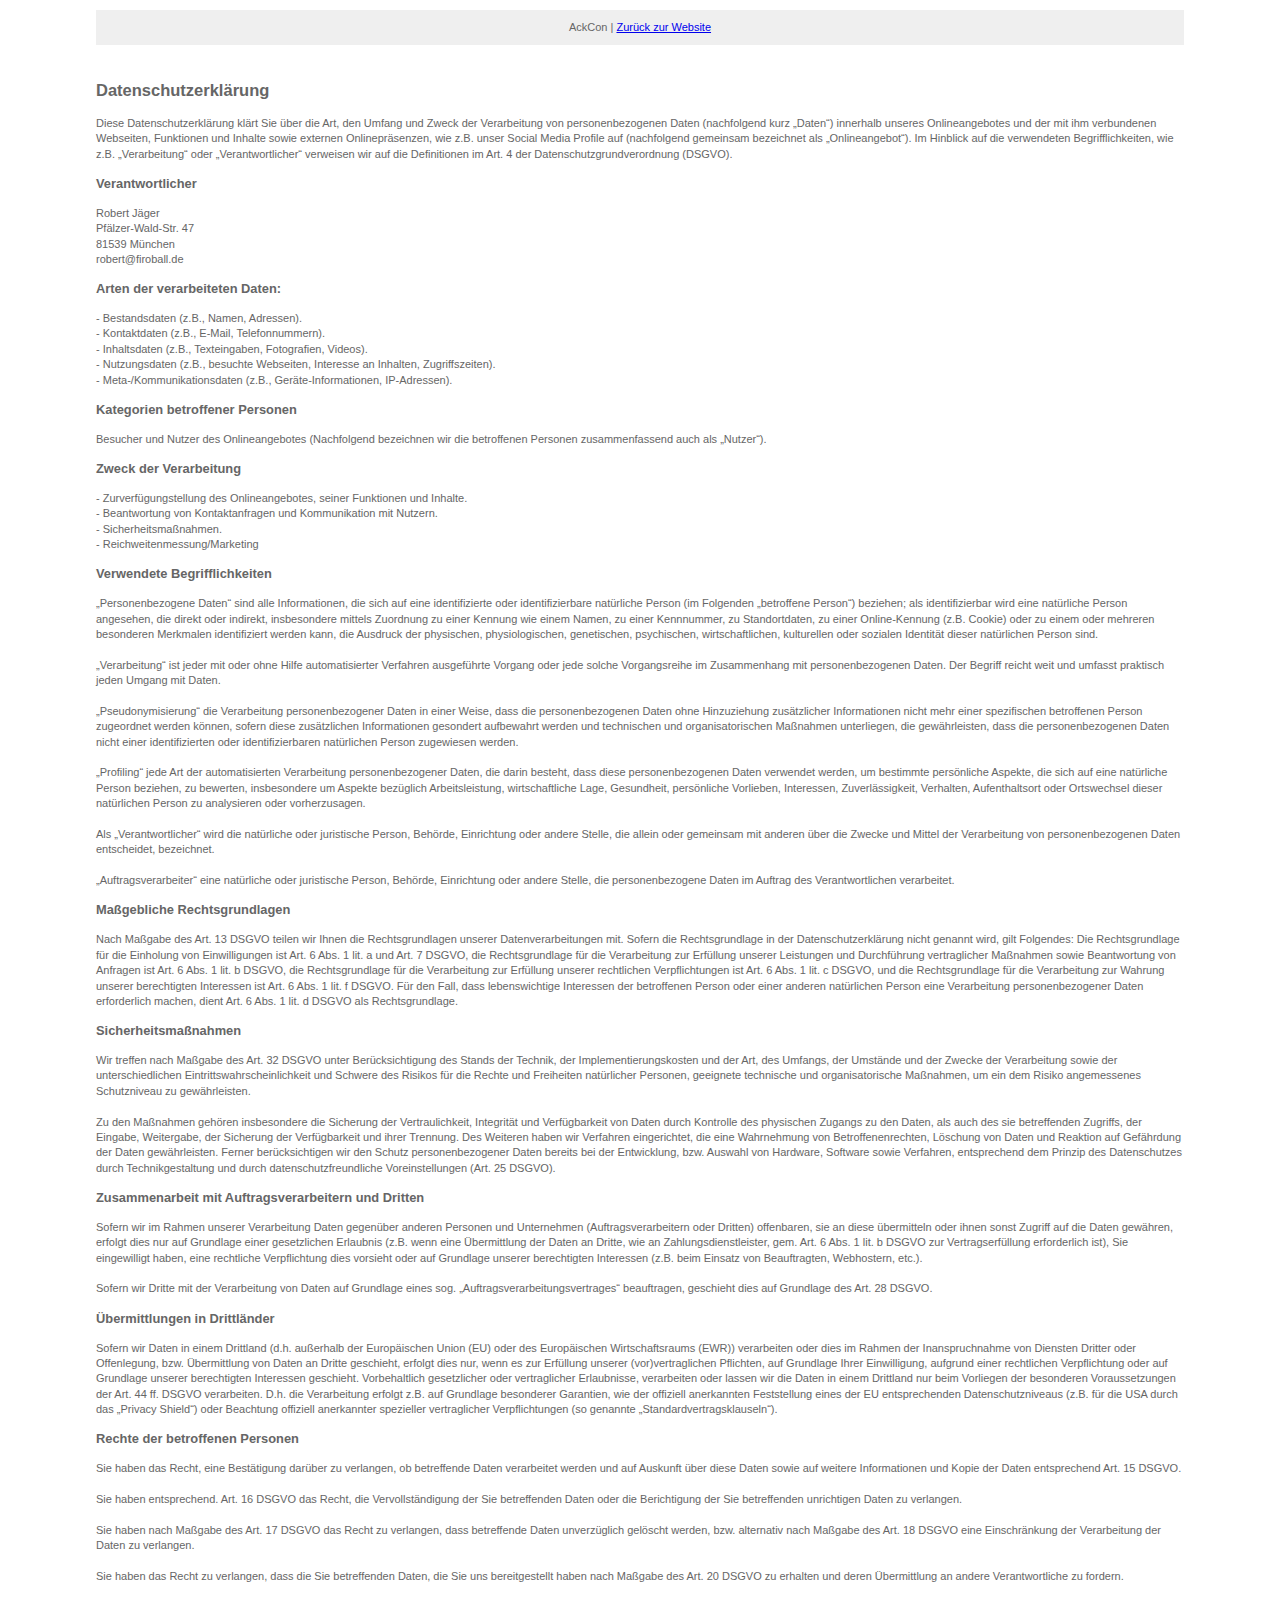
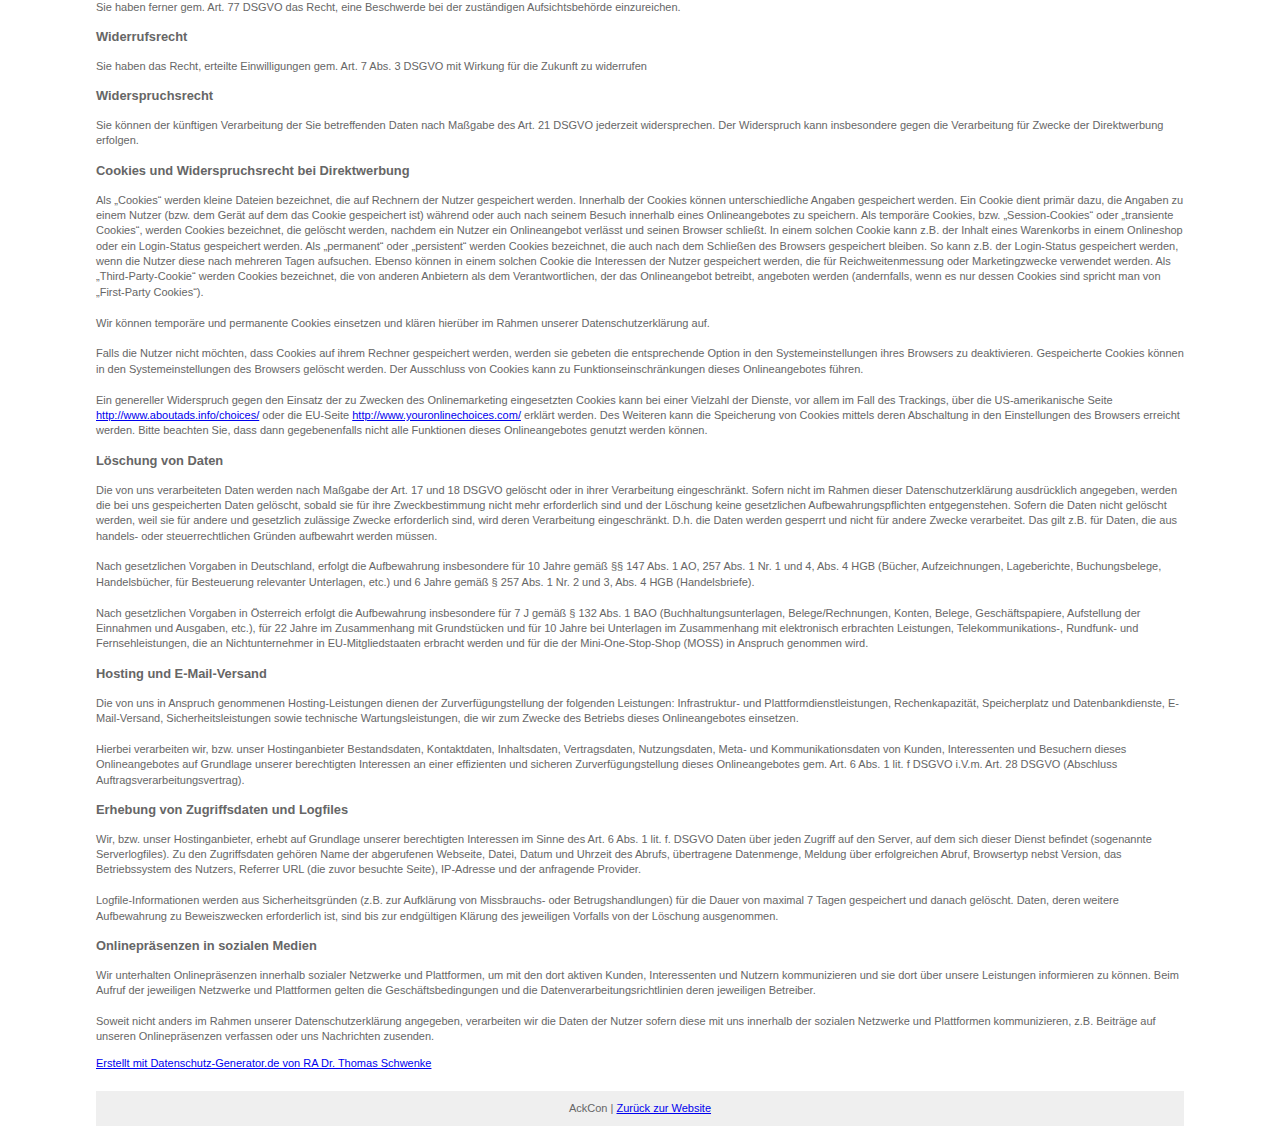
<file: datenschutz.htm>
﻿<!DOCTYPE html>
<html lang="de">
<head>
	<meta charset="utf-8" />
	<title>AckCon</title>

	<meta name="viewport" content="width=device-width, initial-scale=1.0" />
	<meta name="author" content="Robert Jäger" />
	<meta name="description" content="AckCon - a yearly gamejam event focusing on the Acknex game engine" />
	<meta name="keywords" content="Gamejam, programming, AckCon, Acknex, Conitec, Lite-C, Gamestudio, game engine" />
	<meta name="robots" content="all" />
	<meta http-equiv="X-UA-Compatible" content="IE=edge" />
	<meta property="og:description" content="AckCon - a yearly gamejam event focusing on the Acknex game engine" />
	<meta property="og:title" content="AckCon - Hacking Acknex since 2009" />
	<meta property="og:site_name" content="AckCon - Hacking Acknex since 2009" />
	<meta property="og:image" content="https://ackcon.de/fb_logo.png" />
	<meta property="og:url" content="https://ackcon.de" />

	<link rel="icon" type="image/x-icon" sizes="16x16" href="favicon.ico" />
	<link rel="icon" type="image/png" sizes="192x192" href="favicon.png" />
	<link rel="stylesheet" type="text/css" href="datenschutz.css" />
</head>
<body>
	<div class="nav">
		AckCon | <a href="https://ackcon.de">Zurück zur Website</a>
	</div>
	<div class="wrapper">
		<h2>Datenschutzerklärung</h2>
		<h3 id="dsg-general-intro"></h3>
		<p>
			Diese Datenschutzerklärung klärt Sie über die Art, den Umfang und Zweck der Verarbeitung von personenbezogenen Daten (nachfolgend kurz „Daten“) innerhalb unseres Onlineangebotes und der mit ihm verbundenen Webseiten, Funktionen und Inhalte sowie externen Onlinepräsenzen, wie z.B. unser Social Media Profile auf (nachfolgend gemeinsam bezeichnet als „Onlineangebot“). Im Hinblick auf die verwendeten Begrifflichkeiten, wie z.B. „Verarbeitung“ oder „Verantwortlicher“ verweisen wir auf die Definitionen im Art. 4 der Datenschutzgrundverordnung (DSGVO).<br />
		</p>
		<h3 id="dsg-general-controller">Verantwortlicher</h3>
		<p>
			<span class="tsmcontroller">
				Robert Jäger<br />
				Pfälzer-Wald-Str. 47<br />
				81539 München<br />
				rober<span class="gone">mist@firoball.de</span>t@f<span class="gone">graffl@firoball.de</span>iroball.de
			</span>
		</p>
		<h3 id="dsg-general-datatype">Arten der verarbeiteten Daten:</h3>
		<p>
			-	Bestandsdaten (z.B., Namen, Adressen).<br />
			-	Kontaktdaten (z.B., E-Mail, Telefonnummern).<br />
			-	Inhaltsdaten (z.B., Texteingaben, Fotografien, Videos).<br />
			-	Nutzungsdaten (z.B., besuchte Webseiten, Interesse an Inhalten, Zugriffszeiten).<br />
			-	Meta-/Kommunikationsdaten (z.B., Geräte-Informationen, IP-Adressen).<br />
		</p>
		<h3 id="dsg-general-datasubjects">Kategorien betroffener Personen</h3>
		<p>
			Besucher und Nutzer des Onlineangebotes (Nachfolgend bezeichnen wir die betroffenen Personen zusammenfassend auch als „Nutzer“).<br />
		</p>
		<h3 id="dsg-general-purpose">Zweck der Verarbeitung</h3>
		<p>
			-	Zurverfügungstellung des Onlineangebotes, seiner Funktionen und  Inhalte.<br />
			-	Beantwortung von Kontaktanfragen und Kommunikation mit Nutzern.<br />
			-	Sicherheitsmaßnahmen.<br />
			-	Reichweitenmessung/Marketing<br />
			<span class="tsmcom"></span>
		</p>
		<h3 id="dsg-general-terms">Verwendete Begrifflichkeiten </h3>
		<p>
			„Personenbezogene Daten“ sind alle Informationen, die sich auf eine identifizierte oder identifizierbare natürliche Person (im Folgenden „betroffene Person“) beziehen; als identifizierbar wird eine natürliche Person angesehen, die direkt oder indirekt, insbesondere mittels Zuordnung zu einer Kennung wie einem Namen, zu einer Kennnummer, zu Standortdaten, zu einer Online-Kennung (z.B. Cookie) oder zu einem oder mehreren besonderen Merkmalen identifiziert werden kann, die Ausdruck der physischen, physiologischen, genetischen, psychischen, wirtschaftlichen, kulturellen oder sozialen Identität dieser natürlichen Person sind.<br />
			<br />
			„Verarbeitung“ ist jeder mit oder ohne Hilfe automatisierter Verfahren ausgeführte Vorgang oder jede solche Vorgangsreihe im Zusammenhang mit personenbezogenen Daten. Der Begriff reicht weit und umfasst praktisch jeden Umgang mit Daten.<br />
			<br />
			„Pseudonymisierung“ die Verarbeitung personenbezogener Daten in einer Weise, dass die personenbezogenen Daten ohne Hinzuziehung zusätzlicher Informationen nicht mehr einer spezifischen betroffenen Person zugeordnet werden können, sofern diese zusätzlichen Informationen gesondert aufbewahrt werden und technischen und organisatorischen Maßnahmen unterliegen, die gewährleisten, dass die personenbezogenen Daten nicht einer identifizierten oder identifizierbaren natürlichen Person zugewiesen werden.<br />
			<br />
			„Profiling“ jede Art der automatisierten Verarbeitung personenbezogener Daten, die darin besteht, dass diese personenbezogenen Daten verwendet werden, um bestimmte persönliche Aspekte, die sich auf eine natürliche Person beziehen, zu bewerten, insbesondere um Aspekte bezüglich Arbeitsleistung, wirtschaftliche Lage, Gesundheit, persönliche Vorlieben, Interessen, Zuverlässigkeit, Verhalten, Aufenthaltsort oder Ortswechsel dieser natürlichen Person zu analysieren oder vorherzusagen.<br />
			<br />
			Als „Verantwortlicher“ wird die natürliche oder juristische Person, Behörde, Einrichtung oder andere Stelle, die allein oder gemeinsam mit anderen über die Zwecke und Mittel der Verarbeitung von personenbezogenen Daten entscheidet, bezeichnet.<br />
			<br />
			„Auftragsverarbeiter“ eine natürliche oder juristische Person, Behörde, Einrichtung oder andere Stelle, die personenbezogene Daten im Auftrag des Verantwortlichen verarbeitet.<br />
		</p>
		<h3 id="dsg-general-legalbasis">Maßgebliche Rechtsgrundlagen</h3>
		<p>Nach Maßgabe des Art. 13 DSGVO teilen wir Ihnen die Rechtsgrundlagen unserer Datenverarbeitungen mit. Sofern die Rechtsgrundlage in der Datenschutzerklärung nicht genannt wird, gilt Folgendes: Die Rechtsgrundlage für die Einholung von Einwilligungen ist Art. 6 Abs. 1 lit. a und Art. 7 DSGVO, die Rechtsgrundlage für die Verarbeitung zur Erfüllung unserer Leistungen und Durchführung vertraglicher Maßnahmen sowie Beantwortung von Anfragen ist Art. 6 Abs. 1 lit. b DSGVO, die Rechtsgrundlage für die Verarbeitung zur Erfüllung unserer rechtlichen Verpflichtungen ist Art. 6 Abs. 1 lit. c DSGVO, und die Rechtsgrundlage für die Verarbeitung zur Wahrung unserer berechtigten Interessen ist Art. 6 Abs. 1 lit. f DSGVO. Für den Fall, dass lebenswichtige Interessen der betroffenen Person oder einer anderen natürlichen Person eine Verarbeitung personenbezogener Daten erforderlich machen, dient Art. 6 Abs. 1 lit. d DSGVO als Rechtsgrundlage.</p><h3 id="dsg-general-securitymeasures">Sicherheitsmaßnahmen</h3><p>
			Wir treffen nach Maßgabe des Art. 32 DSGVO unter Berücksichtigung des Stands der Technik, der Implementierungskosten und der Art, des Umfangs, der Umstände und der Zwecke der Verarbeitung sowie der unterschiedlichen Eintrittswahrscheinlichkeit und Schwere des Risikos für die Rechte und Freiheiten natürlicher Personen, geeignete technische und organisatorische Maßnahmen, um ein dem Risiko angemessenes Schutzniveau zu gewährleisten.<br />
			<br />
			Zu den Maßnahmen gehören insbesondere die Sicherung der Vertraulichkeit, Integrität und Verfügbarkeit von Daten durch Kontrolle des physischen Zugangs zu den Daten, als auch des sie betreffenden Zugriffs, der Eingabe, Weitergabe, der Sicherung der Verfügbarkeit und ihrer Trennung. Des Weiteren haben wir Verfahren eingerichtet, die eine Wahrnehmung von Betroffenenrechten, Löschung von Daten und Reaktion auf Gefährdung der Daten gewährleisten. Ferner berücksichtigen wir den Schutz personenbezogener Daten bereits bei der Entwicklung, bzw. Auswahl von Hardware, Software sowie Verfahren, entsprechend dem Prinzip des Datenschutzes durch Technikgestaltung und durch datenschutzfreundliche Voreinstellungen (Art. 25 DSGVO).<br />
		</p>
		<h3 id="dsg-general-coprocessing">Zusammenarbeit mit Auftragsverarbeitern und Dritten</h3>
		<p>
			Sofern wir im Rahmen unserer Verarbeitung Daten gegenüber anderen Personen und Unternehmen (Auftragsverarbeitern oder Dritten) offenbaren, sie an diese übermitteln oder ihnen sonst Zugriff auf die Daten gewähren, erfolgt dies nur auf Grundlage einer gesetzlichen Erlaubnis (z.B. wenn eine Übermittlung der Daten an Dritte, wie an Zahlungsdienstleister, gem. Art. 6 Abs. 1 lit. b DSGVO zur Vertragserfüllung erforderlich ist), Sie eingewilligt haben, eine rechtliche Verpflichtung dies vorsieht oder auf Grundlage unserer berechtigten Interessen (z.B. beim Einsatz von Beauftragten, Webhostern, etc.). <br />
			<br />
			Sofern wir Dritte mit der Verarbeitung von Daten auf Grundlage eines sog. „Auftragsverarbeitungsvertrages“ beauftragen, geschieht dies auf Grundlage des Art. 28 DSGVO.
		</p>
		<h3 id="dsg-general-thirdparty">Übermittlungen in Drittländer</h3>
		<p>Sofern wir Daten in einem Drittland (d.h. außerhalb der Europäischen Union (EU) oder des Europäischen Wirtschaftsraums (EWR)) verarbeiten oder dies im Rahmen der Inanspruchnahme von Diensten Dritter oder Offenlegung, bzw. Übermittlung von Daten an Dritte geschieht, erfolgt dies nur, wenn es zur Erfüllung unserer (vor)vertraglichen Pflichten, auf Grundlage Ihrer Einwilligung, aufgrund einer rechtlichen Verpflichtung oder auf Grundlage unserer berechtigten Interessen geschieht. Vorbehaltlich gesetzlicher oder vertraglicher Erlaubnisse, verarbeiten oder lassen wir die Daten in einem Drittland nur beim Vorliegen der besonderen Voraussetzungen der Art. 44 ff. DSGVO verarbeiten. D.h. die Verarbeitung erfolgt z.B. auf Grundlage besonderer Garantien, wie der offiziell anerkannten Feststellung eines der EU entsprechenden Datenschutzniveaus (z.B. für die USA durch das „Privacy Shield“) oder Beachtung offiziell anerkannter spezieller vertraglicher Verpflichtungen (so genannte „Standardvertragsklauseln“).</p><h3 id="dsg-general-rightssubject">Rechte der betroffenen Personen</h3><p>
			Sie haben das Recht, eine Bestätigung darüber zu verlangen, ob betreffende Daten verarbeitet werden und auf Auskunft über diese Daten sowie auf weitere Informationen und Kopie der Daten entsprechend Art. 15 DSGVO.<br />
			<br />
			Sie haben entsprechend. Art. 16 DSGVO das Recht, die Vervollständigung der Sie betreffenden Daten oder die Berichtigung der Sie betreffenden unrichtigen Daten zu verlangen.<br />
			<br />
			Sie haben nach Maßgabe des Art. 17 DSGVO das Recht zu verlangen, dass betreffende Daten unverzüglich gelöscht werden, bzw. alternativ nach Maßgabe des Art. 18 DSGVO eine Einschränkung der Verarbeitung der Daten zu verlangen.<br />
			<br />
			Sie haben das Recht zu verlangen, dass die Sie betreffenden Daten, die Sie uns bereitgestellt haben nach Maßgabe des Art. 20 DSGVO zu erhalten und deren Übermittlung an andere Verantwortliche zu fordern. <br />
			<br />
			Sie haben ferner gem. Art. 77 DSGVO das Recht, eine Beschwerde bei der zuständigen Aufsichtsbehörde einzureichen.
		</p>
		<h3 id="dsg-general-revokeconsent">Widerrufsrecht</h3>
		<p>Sie haben das Recht, erteilte Einwilligungen gem. Art. 7 Abs. 3 DSGVO mit Wirkung für die Zukunft zu widerrufen</p><h3 id="dsg-general-object">Widerspruchsrecht</h3><p>Sie können der künftigen Verarbeitung der Sie betreffenden Daten nach Maßgabe des Art. 21 DSGVO jederzeit widersprechen. Der Widerspruch kann insbesondere gegen die Verarbeitung für Zwecke der Direktwerbung erfolgen.</p><h3 id="dsg-general-cookies">Cookies und Widerspruchsrecht bei Direktwerbung</h3><p>
			Als „Cookies“ werden kleine Dateien bezeichnet, die auf Rechnern der Nutzer gespeichert werden. Innerhalb der Cookies können unterschiedliche Angaben gespeichert werden. Ein Cookie dient primär dazu, die Angaben zu einem Nutzer (bzw. dem Gerät auf dem das Cookie gespeichert ist) während oder auch nach seinem Besuch innerhalb eines Onlineangebotes zu speichern. Als temporäre Cookies, bzw. „Session-Cookies“ oder „transiente Cookies“, werden Cookies bezeichnet, die gelöscht werden, nachdem ein Nutzer ein Onlineangebot verlässt und seinen Browser schließt. In einem solchen Cookie kann z.B. der Inhalt eines Warenkorbs in einem Onlineshop oder ein Login-Status gespeichert werden. Als „permanent“ oder „persistent“ werden Cookies bezeichnet, die auch nach dem Schließen des Browsers gespeichert bleiben. So kann z.B. der Login-Status gespeichert werden, wenn die Nutzer diese nach mehreren Tagen aufsuchen. Ebenso können in einem solchen Cookie die Interessen der Nutzer gespeichert werden, die für Reichweitenmessung oder Marketingzwecke verwendet werden. Als „Third-Party-Cookie“ werden Cookies bezeichnet, die von anderen Anbietern als dem Verantwortlichen, der das Onlineangebot betreibt, angeboten werden (andernfalls, wenn es nur dessen Cookies sind spricht man von „First-Party Cookies“).<br />
			<br />
			Wir können temporäre und permanente Cookies einsetzen und klären hierüber im Rahmen unserer Datenschutzerklärung auf.<br />
			<br />
			Falls die Nutzer nicht möchten, dass Cookies auf ihrem Rechner gespeichert werden, werden sie gebeten die entsprechende Option in den Systemeinstellungen ihres Browsers zu deaktivieren. Gespeicherte Cookies können in den Systemeinstellungen des Browsers gelöscht werden. Der Ausschluss von Cookies kann zu Funktionseinschränkungen dieses Onlineangebotes führen.<br />
			<br />
			Ein genereller Widerspruch gegen den Einsatz der zu Zwecken des Onlinemarketing eingesetzten Cookies kann bei einer Vielzahl der Dienste, vor allem im Fall des Trackings, über die US-amerikanische Seite <a href="http://www.aboutads.info/choices/">http://www.aboutads.info/choices/</a> oder die EU-Seite <a href="http://www.youronlinechoices.com/">http://www.youronlinechoices.com/</a> erklärt werden. Des Weiteren kann die Speicherung von Cookies mittels deren Abschaltung in den Einstellungen des Browsers erreicht werden. Bitte beachten Sie, dass dann gegebenenfalls nicht alle Funktionen dieses Onlineangebotes genutzt werden können.
		</p>
		<h3 id="dsg-general-erasure">Löschung von Daten</h3>
		<p>
			Die von uns verarbeiteten Daten werden nach Maßgabe der Art. 17 und 18 DSGVO gelöscht oder in ihrer Verarbeitung eingeschränkt. Sofern nicht im Rahmen dieser Datenschutzerklärung ausdrücklich angegeben, werden die bei uns gespeicherten Daten gelöscht, sobald sie für ihre Zweckbestimmung nicht mehr erforderlich sind und der Löschung keine gesetzlichen Aufbewahrungspflichten entgegenstehen. Sofern die Daten nicht gelöscht werden, weil sie für andere und gesetzlich zulässige Zwecke erforderlich sind, wird deren Verarbeitung eingeschränkt. D.h. die Daten werden gesperrt und nicht für andere Zwecke verarbeitet. Das gilt z.B. für Daten, die aus handels- oder steuerrechtlichen Gründen aufbewahrt werden müssen.<br />
			<br />
			Nach gesetzlichen Vorgaben in Deutschland, erfolgt die Aufbewahrung insbesondere für 10 Jahre gemäß §§ 147 Abs. 1 AO, 257 Abs. 1 Nr. 1 und 4, Abs. 4 HGB (Bücher, Aufzeichnungen, Lageberichte, Buchungsbelege, Handelsbücher, für Besteuerung relevanter Unterlagen, etc.) und 6 Jahre gemäß § 257 Abs. 1 Nr. 2 und 3, Abs. 4 HGB (Handelsbriefe). <br />
			<br />
			Nach gesetzlichen Vorgaben in Österreich erfolgt die Aufbewahrung insbesondere für 7 J gemäß § 132 Abs. 1 BAO (Buchhaltungsunterlagen, Belege/Rechnungen, Konten, Belege, Geschäftspapiere, Aufstellung der Einnahmen und Ausgaben, etc.), für 22 Jahre im Zusammenhang mit Grundstücken und für 10 Jahre bei Unterlagen im Zusammenhang mit elektronisch erbrachten Leistungen, Telekommunikations-, Rundfunk- und Fernsehleistungen, die an Nichtunternehmer in EU-Mitgliedstaaten erbracht werden und für die der Mini-One-Stop-Shop (MOSS) in Anspruch genommen wird.
		</p>
		<h3 id="dsg-hostingprovider">Hosting und E-Mail-Versand</h3>
		<p>
			<span class="ts-muster-content">
				Die von uns in Anspruch genommenen Hosting-Leistungen dienen der Zurverfügungstellung der folgenden Leistungen: Infrastruktur- und Plattformdienstleistungen, Rechenkapazität, Speicherplatz und Datenbankdienste, E-Mail-Versand, Sicherheitsleistungen sowie technische Wartungsleistungen, die wir zum Zwecke des Betriebs dieses Onlineangebotes einsetzen. <br />
				<br />
				Hierbei verarbeiten wir, bzw. unser Hostinganbieter Bestandsdaten, Kontaktdaten, Inhaltsdaten, Vertragsdaten, Nutzungsdaten, Meta- und Kommunikationsdaten von Kunden, Interessenten und Besuchern dieses Onlineangebotes auf Grundlage unserer berechtigten Interessen an einer effizienten und sicheren Zurverfügungstellung dieses Onlineangebotes gem. Art. 6 Abs. 1 lit. f DSGVO i.V.m. Art. 28 DSGVO (Abschluss Auftragsverarbeitungsvertrag).
			</span>
		</p>
		<h3 id="dsg-logfiles">Erhebung von Zugriffsdaten und Logfiles</h3>
		<p>
			<span class="ts-muster-content">
				Wir, bzw. unser Hostinganbieter, erhebt auf Grundlage unserer berechtigten Interessen im Sinne des Art. 6 Abs. 1 lit. f. DSGVO Daten über jeden Zugriff auf den Server, auf dem sich dieser Dienst befindet (sogenannte Serverlogfiles). Zu den Zugriffsdaten gehören Name der abgerufenen Webseite, Datei, Datum und Uhrzeit des Abrufs, übertragene Datenmenge, Meldung über erfolgreichen Abruf, Browsertyp nebst Version, das Betriebssystem des Nutzers, Referrer URL (die zuvor besuchte Seite), IP-Adresse und der anfragende Provider.<br />
				<br />
				Logfile-Informationen werden aus Sicherheitsgründen (z.B. zur Aufklärung von Missbrauchs- oder Betrugshandlungen) für die Dauer von maximal 7 Tagen gespeichert und danach gelöscht. Daten, deren weitere Aufbewahrung zu Beweiszwecken erforderlich ist, sind bis zur endgültigen Klärung des jeweiligen Vorfalls von der Löschung ausgenommen.
			</span>
		</p>
		<h3 id="dsg-socialmedia">Onlinepräsenzen in sozialen Medien</h3>
		<p>
			<span class="ts-muster-content">
				Wir unterhalten Onlinepräsenzen innerhalb sozialer Netzwerke und Plattformen, um mit den dort aktiven Kunden, Interessenten und Nutzern kommunizieren und sie dort über unsere Leistungen informieren zu können. Beim Aufruf der jeweiligen Netzwerke und Plattformen gelten die Geschäftsbedingungen und die Datenverarbeitungsrichtlinien deren jeweiligen Betreiber. <br />
				<br />
				Soweit nicht anders im Rahmen unserer Datenschutzerklärung angegeben, verarbeiten wir die Daten der Nutzer sofern diese mit uns innerhalb der sozialen Netzwerke und Plattformen kommunizieren, z.B. Beiträge auf unseren Onlinepräsenzen verfassen oder uns Nachrichten zusenden.
			</span>
		</p>
		<a href="https://datenschutz-generator.de" class="dsg1-5" rel="nofollow" target="_blank">Erstellt mit Datenschutz-Generator.de von RA Dr. Thomas Schwenke</a>
	</div>
	<div class="nav">
		AckCon | <a href="https://ackcon.de">Zurück zur Website</a>
	</div>
</body>
</html>
</file>
<file: datenschutz.css>
﻿body {
    background: #fff;
    color: #666;
    display: block;
    font-family: Tahoma, Verdana, Arial, Sans-Serif;
    font-size: 11px;
    line-height: 1.4;
    max-width: 1500px;
    margin: auto auto;
    text-align: left;
    width: 85%;
}

div {
    margin: 10px 0px;
    padding: 10px 0px;
}

.nav {
    background: #efefef;
    text-align: center;
}

.gone {
    display: none;
}
</file>
